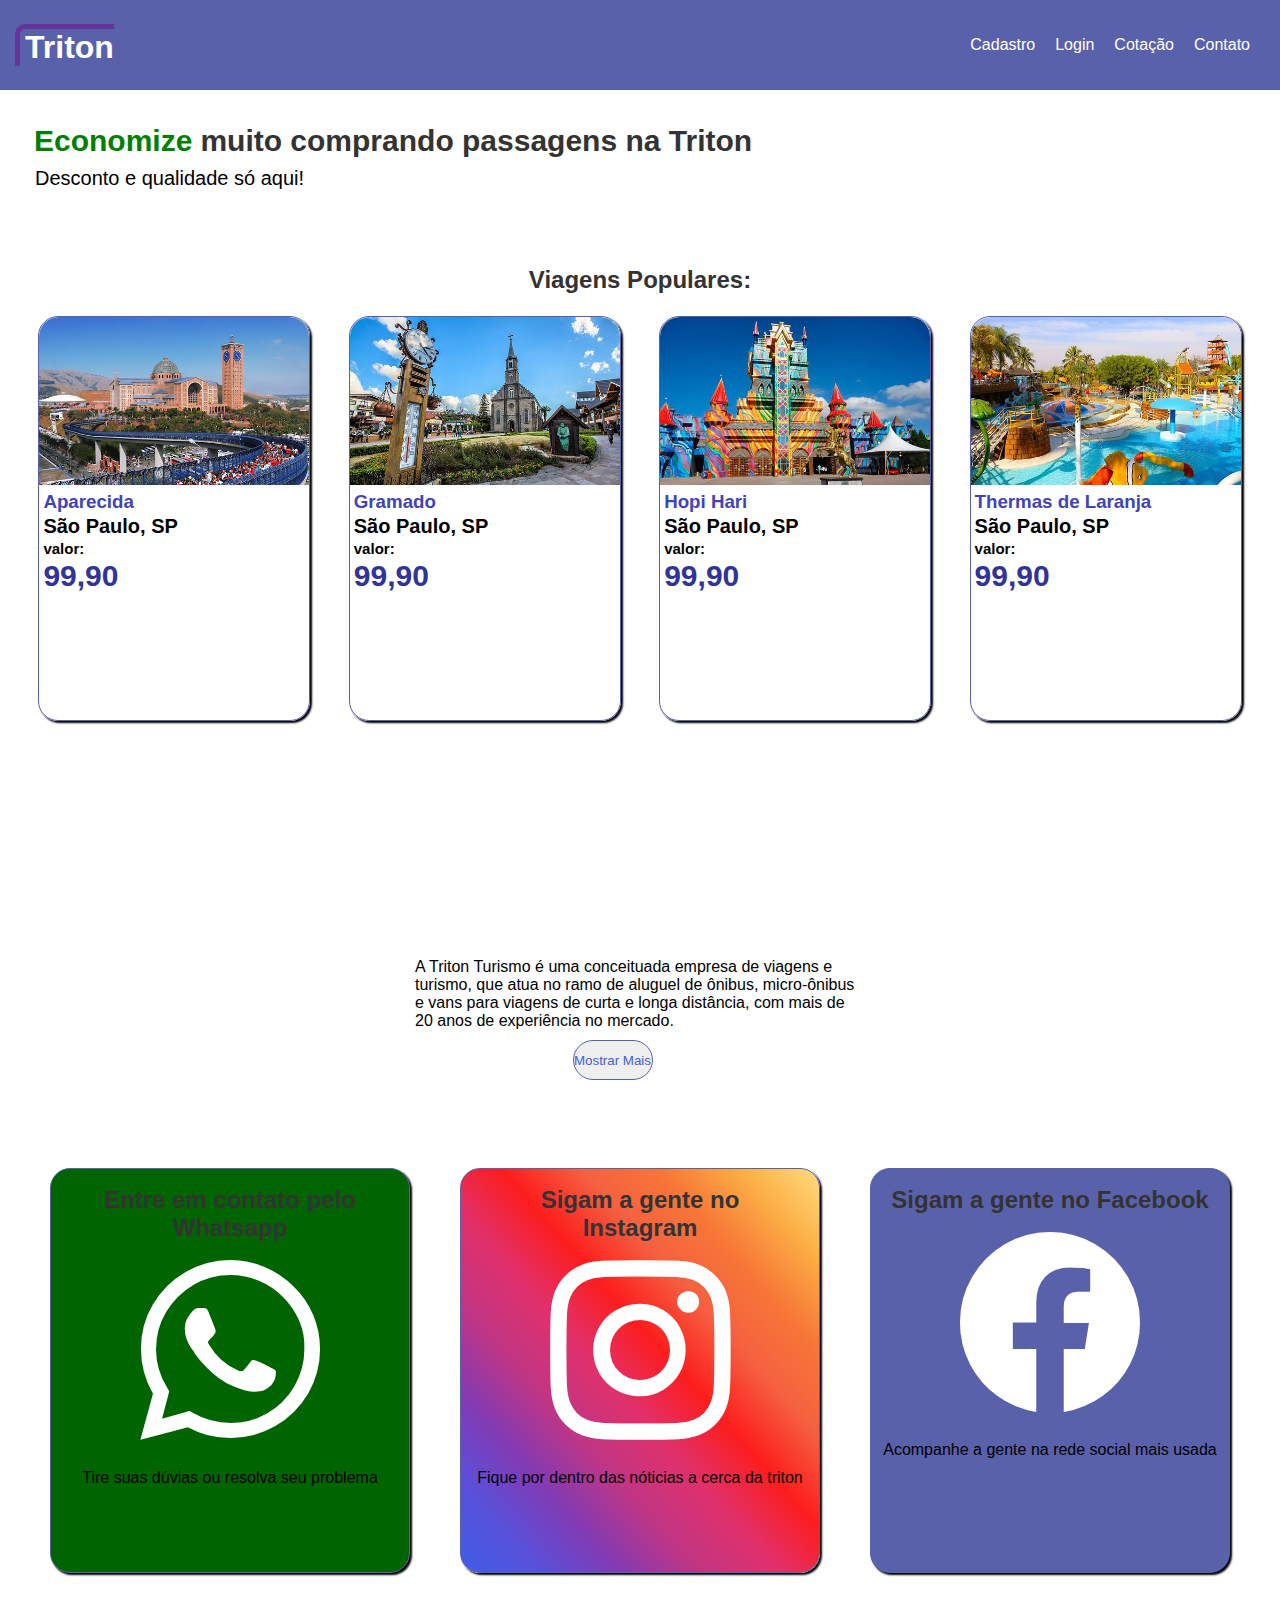
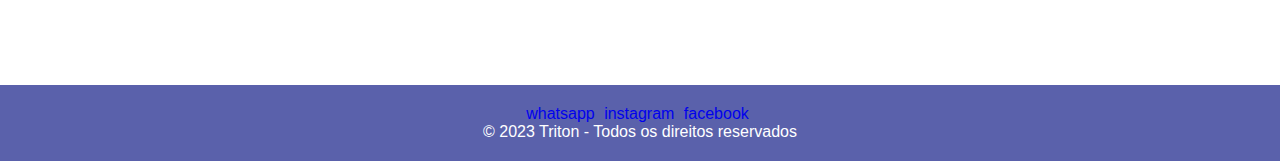
<file: index.html>
<!DOCTYPE html>
<html lang="pt-br">

<head>
    <meta charset="UTF-8">
    <meta name="viewport" content="width=device-width, initial-scale=1.0">
    <title>Triton Transportes</title>
    <link rel="stylesheet" href="css/style.css">
    <link rel="stylesheet" href="https://cdn.jsdelivr.net/npm/bootstrap-icons@1.11.1/font/bootstrap-icons.css">

</head>

<body>
    <header>
        <div>
            <h1>Triton</h1>
        </div>

        <nav>
            <ul>
                <li><a href="register.html">Cadastro</a></li>
                <li><a href="login.html">Login</a></li>
                <li><a href="cotação.html">Cotação</a></li>
                <li><a href=#contato>Contato</a></li>

            </ul>
        </nav>

    </header>
    <div class="containerflex">
        <div class="flex">
            <h2 class="cor0">Economize</h2>
            <h2>muito comprando passagens na Triton</h2>
        </div>
        <p>Desconto e qualidade só aqui!</p>
    </div>

    <section class="section">
        <h2>Viagens Populares:</h2>
        <div class="conteiner">

            <div>
                <img src="img/aparecida.jpeg" alt="Aparecida">
                <h3>Aparecida</h3>
                <h4>São Paulo, SP</h4>
                <h5>valor:</h5>
                <h6>99,90</h6>
            </div>
            <div>
                <img src="img/gramado.jpeg" alt="Gramado">
                <h3>Gramado</h3>
                <h4>São Paulo, SP</h4>
                <h5>valor:</h5>
                <h6>99,90</h6>
            </div>
            <div>
                <img src="img/hopiHari.jpeg" alt="Hopi Hari">
                <h3>Hopi Hari</h3>
                <h4>São Paulo, SP</h4>
                <h5>valor:</h5>
                <h6>99,90</h6>
            </div>
            <div>
                <img src="img/thermasdelaranja.jpeg" alt="Thermas de Laranja">
                <h3>Thermas de Laranja</h3>
                <h4>São Paulo, SP</h4>
                <h5>valor:</h5>
                <h6>99,90</h6>
            </div>
        </div>
    </section>

    <section class="sobreContainer">
        <div class="sobre">
            <h2>Sobre Nós:</h2>
            <div id="textoVisivel" id="textoOculto">
                <p>
                    A Triton Turismo é uma conceituada empresa de viagens e turismo, que atua no ramo de aluguel de
                    ônibus, micro-ônibus e vans para viagens de curta e longa distância, com mais de 20 anos de
                    experiência no mercado.
                </p>
            </div>
            <div id="textoOculto">
                <p>
                    A Triton Turismo é uma conceituada empresa de viagens e turismo, que atua no ramo de aluguel de
                    ônibus, micro-ônibus e vans para viagens de curta e longa distância, com mais de 20 anos de
                    experiência no mercado.</p><br>

                <p>

                    Atendemos grupos de empresas, escolas, igrejas e eventos com veículos confiáveis.
                    Trabalhamos com motoristas devidamente treinados, uniformizados e capacitados para atender bem o
                    cliente.
                </p><br>
                <p>

                Nossos veículos possuem seguro de passageiros e toda documentação conforme exigência dos órgãos e
                entidades de trânsito brasileiro.
                Assim garantimos uma viagem tranquila e segura aos nossos passageiros.
                </p><br>
            </div>
            <button class="estilizar" onclick="toggleText()">Mostrar Mais</button>
        </div>
    </section>

            <section id=contato>
                <div class=" section conteiner">
                    <div class="cor1">
                        <h2>Entre em contato pelo Whatsapp</h2>
                        <a href="https://api.whatsapp.com/send?phone=5511965802929"><i class="bi bi-whatsapp"></i></a>
                        <p>Tire suas dúvias ou resolva seu problema</p>

                    </div>
                    <div class="cor2">
                        <h2>Sigam a gente no Instagram</h2>
                        <a href="https://www.instagram.com/triton.turismo/"><i class="bi bi-instagram"></i></a>
                        <p>Fique por dentro das nóticias a cerca da triton</p>

                    </div>
                    <div class="cor3">
                        <h2>Sigam a gente no Facebook</h2>
                        <a href="https://www.facebook.com/tritontour"><i class="bi bi-facebook"></i></a>
                        <p>Acompanhe a gente na rede social mais usada</p>

                    </div>

                </div>

            </section>

            <footer>
                <div>
                    <a href="https://api.whatsapp.com/send?phone=5511965802929">whatsapp</a>
                    <a href="https://www.instagram.com/triton.turismo/">instagram</a>
                    <a href="https://www.facebook.com/tritontour">facebook</a>
                </div>
                <p>&copy; 2023 Triton - Todos os direitos reservados</p>
            </footer>


</body>
<script src="js/script,js"></script>

</html>
</file>
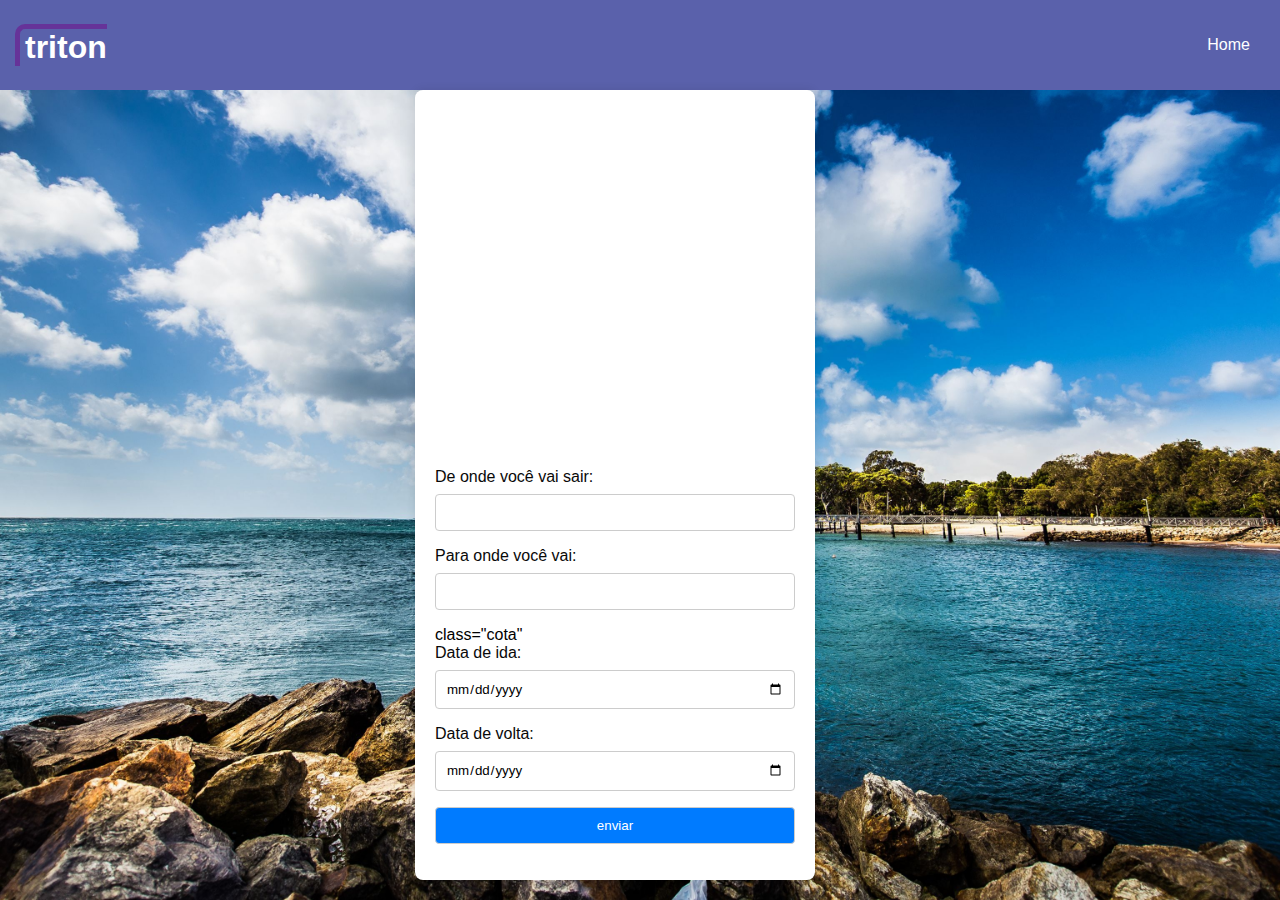
<file: cotação.html>
<!DOCTYPE html>
<html lang="pt-br">

<head>
    <meta charset="UTF-8">
    <meta name="viewport" content="width=device-width, initial-scale=1.0">
    <title>Usuario</title>
    <link rel="stylesheet" href="css/style.css">
</head>

<body   class="cota">
    <header>
        <div>
            <h1>triton</h1>
        </div>

        <nav>
            <ul>
                <li><a href="index.php">Home</a></li>
            </ul>
        </nav>

    </header>
    <section class="sobre">
            <form action="" method="post">

                <h2>Compre sua passagem de ônibus e ganhe uma experiência inesquecível</h2>

                <label for="cp_k">De onde você vai sair:</label>
                <input type="text" maxlength="20" id="cp_k">
                
                <label for="cp_k">Para onde você vai:</label>
                <input type="text" maxlength="20" id="cp_k">    class="cota"

                <label for="cp_date">Data de ida:</label>
                <input type="date" id="cp_date">
                
                <label for="cp_date">Data de volta:</label>
                <input type="date" id="cp_date">
                
                <input id="submit" type="submit" value="enviar">
            </form>
        
    </section>

</body>

</html>
</file>
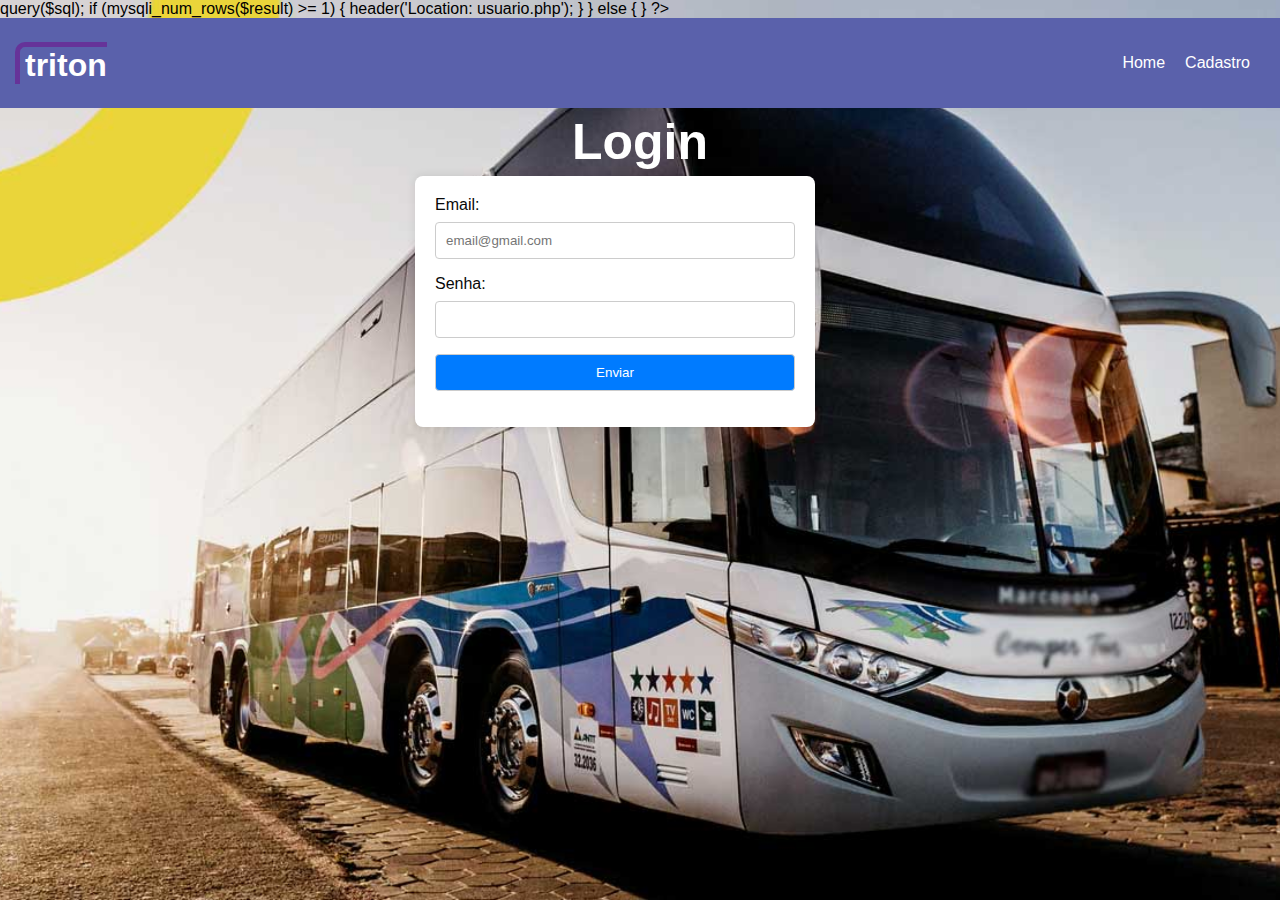
<file: login.html>
<?php
    

if (isset($_POST['submit']) && !empty($_POST['email']) && !empty($_POST['senha'])) {
    include_once('conexao.php');
    $email = $_POST['email'];
    $senha = $_POST['senha'];

    $sql = "SELECT * FROM cliente WHERE email = '$email' AND senha = '$senha'";

    $result = $conexao->query($sql);

    if (mysqli_num_rows($result) >= 1) {

        header('Location: usuario.php');
        
    } 
    
} else {
    
}

?>

<!DOCTYPE html>
<html lang="pt">

<head>
    <meta charset="UTF-8">
    <meta name="viewport" content="width=device-width, initial-scale=1.0">
    <link rel="stylesheet" href="css/style.css">
    <title>Login</title>
</head>

<body class="login">
<header>
        <div>
            <h1>triton</h1>
        </div>

        <nav>
            <ul>
                <li><a href="index.php">Home</a></li>
                <li><a href="register.php">Cadastro</a></li>
            </ul>
        </nav>

    </header>

    <section class="sobre">
        <h2>Login</h2>

        <form action="" method="post">
            <label for="email">Email:</label>
            <input type="email"  name="email" placeholder="email@gmail.com" required>

            <label for="senha">Senha:</label>
            <input type="password"  name="senha" required>
            <input type="submit" name="submit" value="Enviar">
        </form>
    </section>

</body>

</html>
</file>
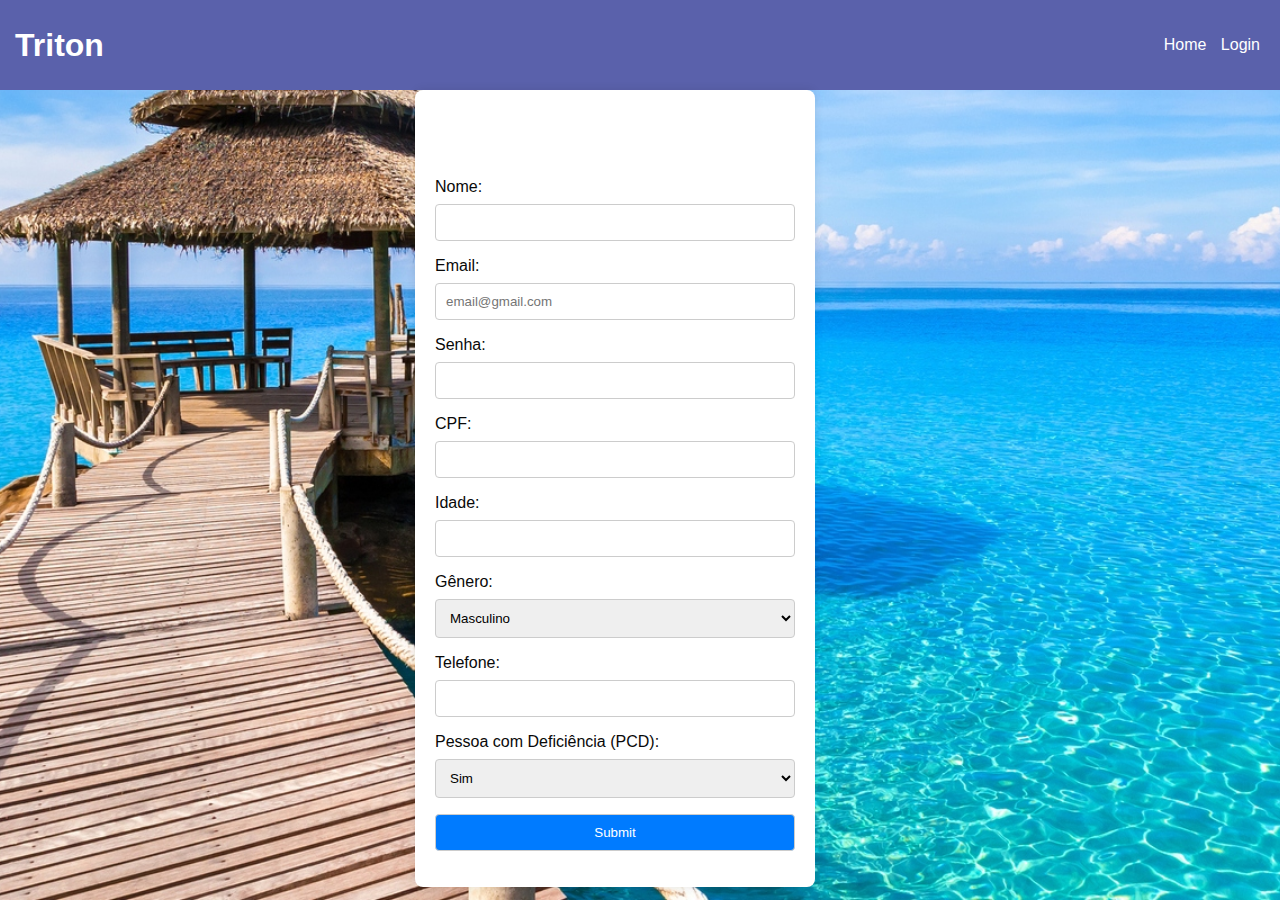
<file: register.html>
<?php
    if(isset($_POST['submit']))
    {

        include_once('conexao.php');

        $nome = $_POST['nome'];
        $email = $_POST['email'];
        $senha = $_POST['senha'];
        $cpf = $_POST['cpf'];
        $idade = $_POST['idade'];
        $genero = $_POST['genero'];
        $telefone = $_POST['telefone'];
        $pcd = $_POST['pcd'];
        $result = mysqli_query($conexao, "INSERT INTO cliente(nome, email, senha, cpf, idade, genero, telefone, pcd) VALUES ('$nome', '$email', '$senha', '$cpf', '$idade', '$genero', '$telefone', '$pcd')");
        
        
    }
?>
    <!DOCTYPE html>
<html lang="pt-br">

<head>
    <meta charset="UTF-8">
    <meta name="viewport" content="width=device-width, initial-scale=1.0">
    <title>Cadastro</title>
    <link rel="stylesheet" href="css/style.css">
</head>

<body class="cadastro">
    <header>
        <h1>Triton</h1>
        <nav>
            <a href="index.php">Home</a>
            <a href="login.php">Login</a>
        </nav>
    </header>
    <section class="sobre">

        <form action="" method="post">
                
            <h2>Cadastre-se</h2>

            <label for="nome">Nome:</label>
            <input type="text" id="nome" name="nome" required>

            <label for="email">Email:</label>
            <input type="email" id="email" name="email" placeholder="email@gmail.com" required>

            <label for="senha">Senha:</label>
            <input type="password" id="senha" name="senha" required>
 
            <label for="cpf">CPF:</label>
            <input type="text" id="cpf" name="cpf" pattern="\d{11}" required>

            <label for="idade">Idade:</label>
            <input type="number" id="idade" name="idade" min="18" required>

            <label>Gênero:</label>
            <select id="genero" name="genero" required>
                <option value="masculino">Masculino</option>
                <option value="feminino">Feminino</option>
                <option value="nao_binarie">Não Binárie</option>
                <option value="genero_fluido">Gênero Fluido</option>
            </select><br>

                <label for="telefone">Telefone:</label>
                <input type="tel" id="telefone" name="telefone" pattern="\d{11}" required>
               
                <label for="pcd">Pessoa com Deficiência (PCD):</label>
                <select id="pcd" name="pcd" required>
                    <option value="sim">Sim</option>
                    <option value="nao">Não</option>
                </select>
               
                <input type="submit" name="submit" id="submit">
                
        </form>
    </section>
    </body>
    
</html>
</file>
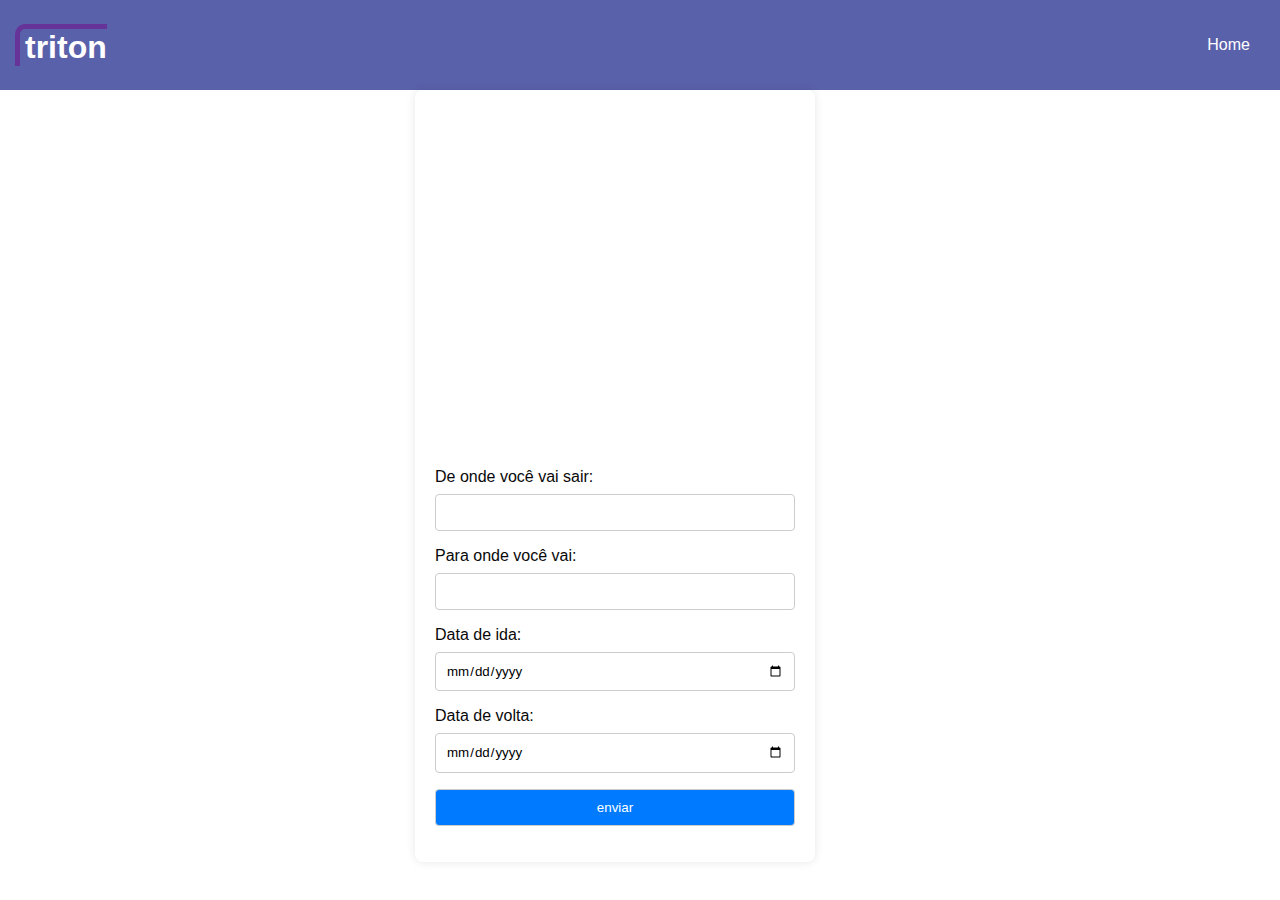
<file: usuario.html>
<!DOCTYPE html>
<html lang="pt-br">

<head>
    <meta charset="UTF-8">
    <meta name="viewport" content="width=device-width, initial-scale=1.0">
    <title>Usuario</title>
    <link rel="stylesheet" href="css/style.css">
</head>

<body>
    <header>
        <div>
            <h1>triton</h1>
        </div>

        <nav>
            <ul>
                <li><a href="index.php">Home</a></li>
            </ul>
        </nav>

    </header>
    <section class="sobre">
        <form action="" method="post">

            <h2>Compre sua passagem de ônibus e ganhe uma experiência inesquecível</h2>

            <label for="cp_k">De onde você vai sair:</label>
            <input type="text" maxlength="20" id="cp_k">
            
            <label for="cp_k">Para onde você vai:</label>
            <input type="text" maxlength="20" id="cp_k">

            <label for="cp_date">Data de ida:</label>
            <input type="date" id="cp_date">
            
            <label for="cp_date">Data de volta:</label>
            <input type="date" id="cp_date">
            
            <input id="submit" type="submit" value="enviar">
        </form>
        
        
    </section>

</body>

</html>
</file>
<file: css/style.css>
@import url("https://cdn.jsdelivr.net/npm/bootstrap-icons@1.11.2/font/bootstrap-icons.min.css");

*{
    margin: 0;
    padding: 0;
    box-sizing: border-box;
    font-family: 'Franklin Gothic Medium', 'Arial Narrow', Arial, sans-serif;

}

body{
    background-color: #ffffff;
    height: 100vh;
}

header{
    background-color: #5a61ab;
    color: white;
    height: 10vh;
    display: flex;
    justify-content: space-between;
    padding: 5px 15px 5px;
    align-items: center;
}

header div{
    border-top: 5px solid rebeccapurple;
    border-left: 5px  solid rebeccapurple;
    padding-left: 5px;
    border-top-left-radius: 10px;
}

nav ul{
    list-style: none;
    display: flex;
}

nav ul li{
    padding-right: 10px;
}

nav a{
    padding: 5px 5px 5px;
    text-decoration: none;
    color: white;
}

nav a:hover{
    border-top: 1px solid white;
    border-left: 1px solid white;
    border-top-left-radius: 5px;
}

.containerflex{
    margin: 30px;
}

.containerflex p{
    font-size: 20px;
    padding: 5px;
}

.flex{
    display: flex;
}

.flex h2{
    padding: 4px;
    font-size: 30px;
}

.cor0{
    color: green;
}

.section{
    background-color: white;
    margin-top: 5vh;
    width: 100%;
    height: 60vh;
    margin-bottom: 10vh;
}

.section h2 {
    padding: 2% 4% 0%;
}

.conteiner{
    height: 50vh;
    justify-content: space-evenly;
    display: flex;
    align-items: center;
}

.conteiner div{
    height: 90%;
    box-shadow: 2px 2px 2px;
    border: 1px solid #5a61ab;
    border-radius: 20px;

}

.conteiner div img{
    border-top-left-radius: 20px;
    border-top-right-radius: 20px;
    width: 30vh;
}

.conteiner div h3 {
    margin: 2px 4px;
    color: #3f44bc;
}

.conteiner div h4 {
    margin: 2px 4px;
    font-size: 20px;
}

.conteiner div h5 {
    margin: 2px 4px;
    font-size: 15px;
}

.conteiner div h6 {
    margin: 2px 4px;
    font-size: 30px;
    color: #303399;
}

.cor1{
    width: 40vh;
    text-align: center;
    background-color: #006400;
}

.cor2{
    width: 40vh;
    text-align: center;
    background: linear-gradient(to top right, #405de6, #5851db, #833ab4, #c13584, #e1306c, #fd1d1d, #f56040, #f77737, #fcaf45, #ffdc80)

}
.cor3{
    width: 40vh;
    text-align: center;
    background-color: #5a61ab;
}

.cor1 a{
    color: white;
    text-decoration: none;
    font-size: 20vh;
}

.cor2 a{
    color: white;
    text-decoration: none;
    font-size: 20vh;
}
.cor3 a{
    color: white;
    text-decoration: none;
    font-size: 20vh;
}

.cor1 h2{
    margin: 10px 5px 10px;
}
.cor2 h2{
    margin: 10px 5px 10px;
}
.cor3 h2{
    margin: 10px 5px 10px;
}

.cor1 p{
    margin: 10px;
}
.cor2 p{
    margin: 10px;
}
.cor3 p{
    margin: 10px;
}

footer {
    background-color: #5a61ab;
    color: white;
    padding: 20px;
    text-align: center;
}

footer a{
    text-decoration: none;
    padding-right: 5px;
}
.sobreContainer {
    margin: 0 auto;
    padding: 20px;
    text-align: left;
}

.sobre {
    margin: 0 auto;
    width: 50vh;
}

.sobre h2{
    margin: 5px;
    text-align: center;
    color: white;
    font-size: 50px;
}

#textoOculto{
    display: none;
}

.estilizar{
    margin-left: 35%;
    margin-top: 10px;
    width: 80px;
    height: 40px;
    color: #405de6;
    border-radius: 30px;
    border: 1px solid #5a61ab;

}

/*cadastro*/

h2 {
    text-align: center;
    color: #333;
}

form {
    max-width: 400px;
    width: 100%;
    padding: 20px;
    background-color: #fff;
    border-radius: 8px;
    box-shadow: 0 0 10px rgba(0, 0, 0, 0.1);
}

label {
    display: block;
    margin-bottom: 8px;
    color: rgb(9, 9, 9);
}

input, select {
    width: 100%;
    padding: 10px;
    margin-bottom: 16px;
    border: 1px solid #ccc;
    border-radius: 4px;
}

input[type="submit"] {
    background-color: #007bff;
    color: #fff;
    cursor: pointer;
}

input[type="submit"]:hover {
    background-color: #0056b3;
}

.cota{

    background-image: url(../img/fcdc08e6be809dc348d4e4c27c720490.jpg);
    background-repeat: no-repeat;
    background-position: center center;
    background-size: cover;
}


.login{
    background-image: url(../img/tipos-onibus-viagem.jpg);
    background-repeat: no-repeat;
    background-position: center center;
    background-size: cover;
}

.cadastro{
    background-image: url(../img/maldivas-bangalos-1500-840269698.jpg);
    background-repeat: no-repeat;
    background-position: center center;
    background-size: cover;

}
</file>
